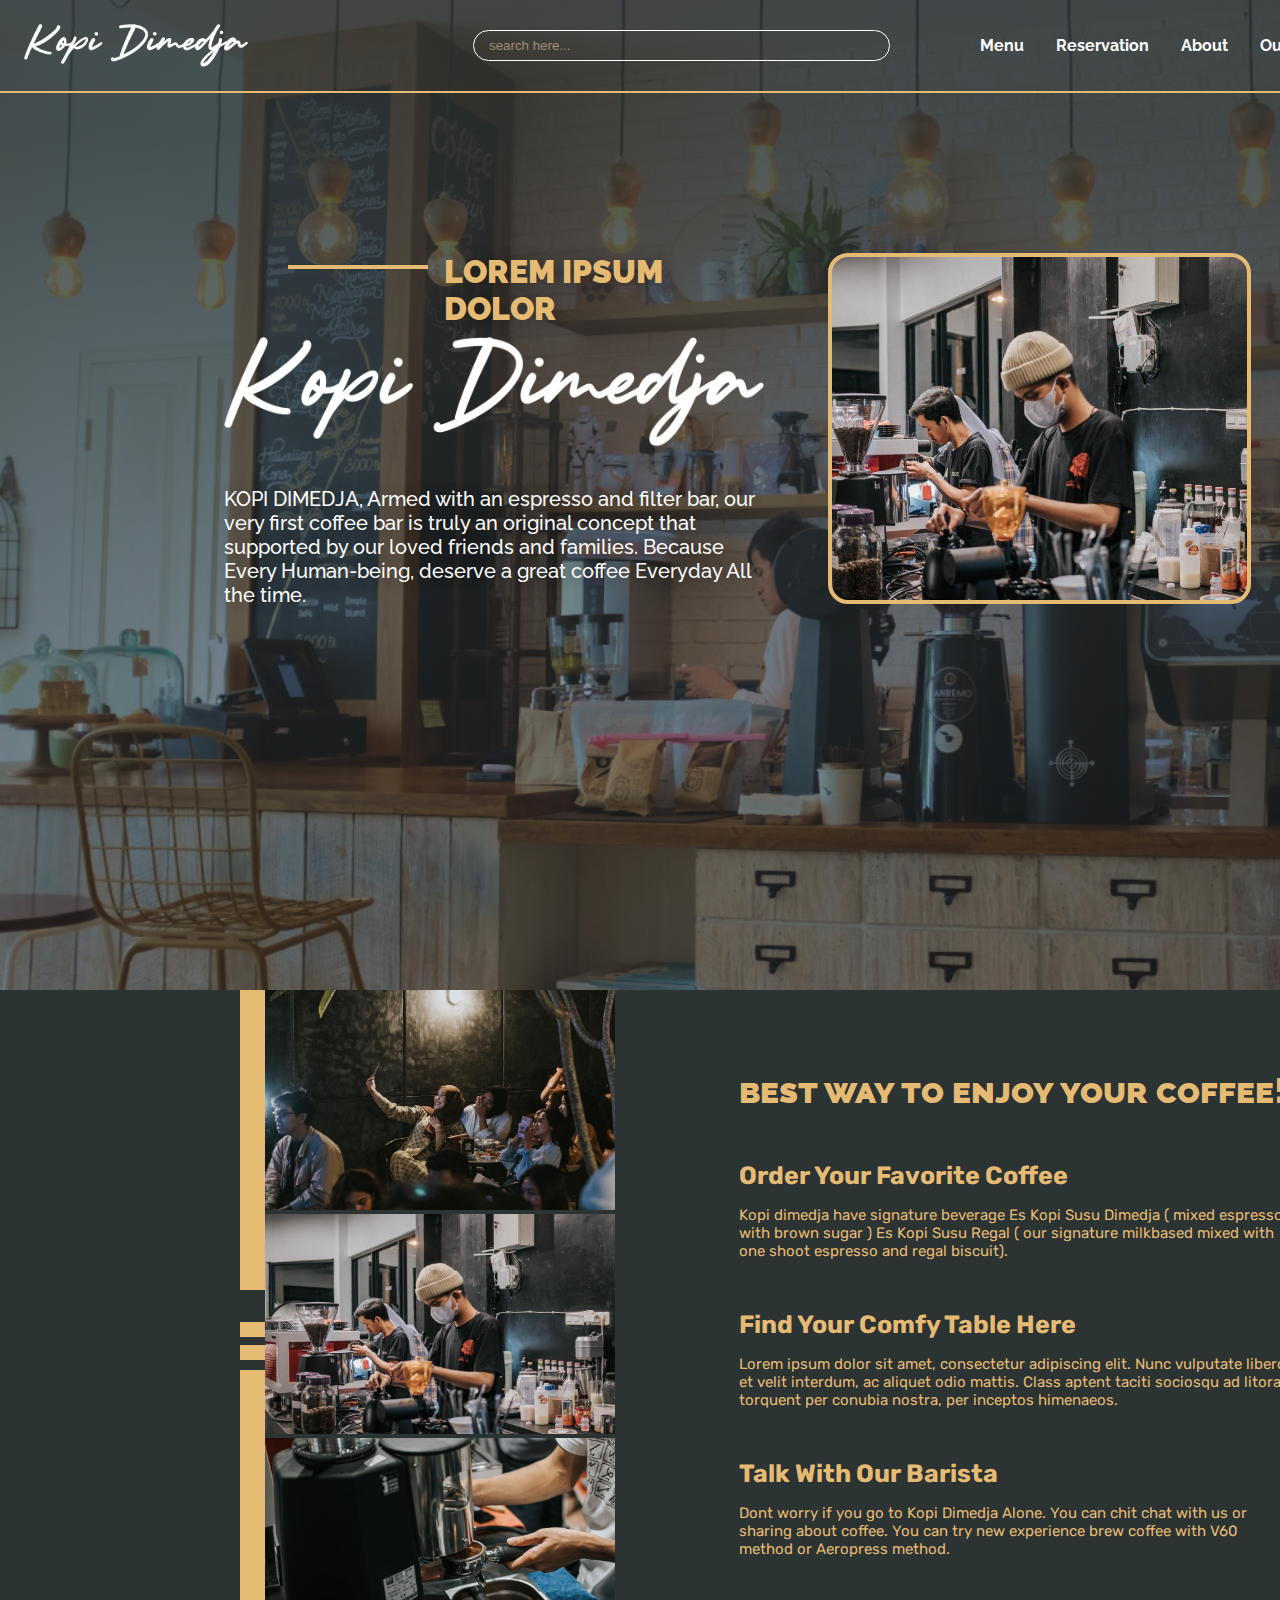
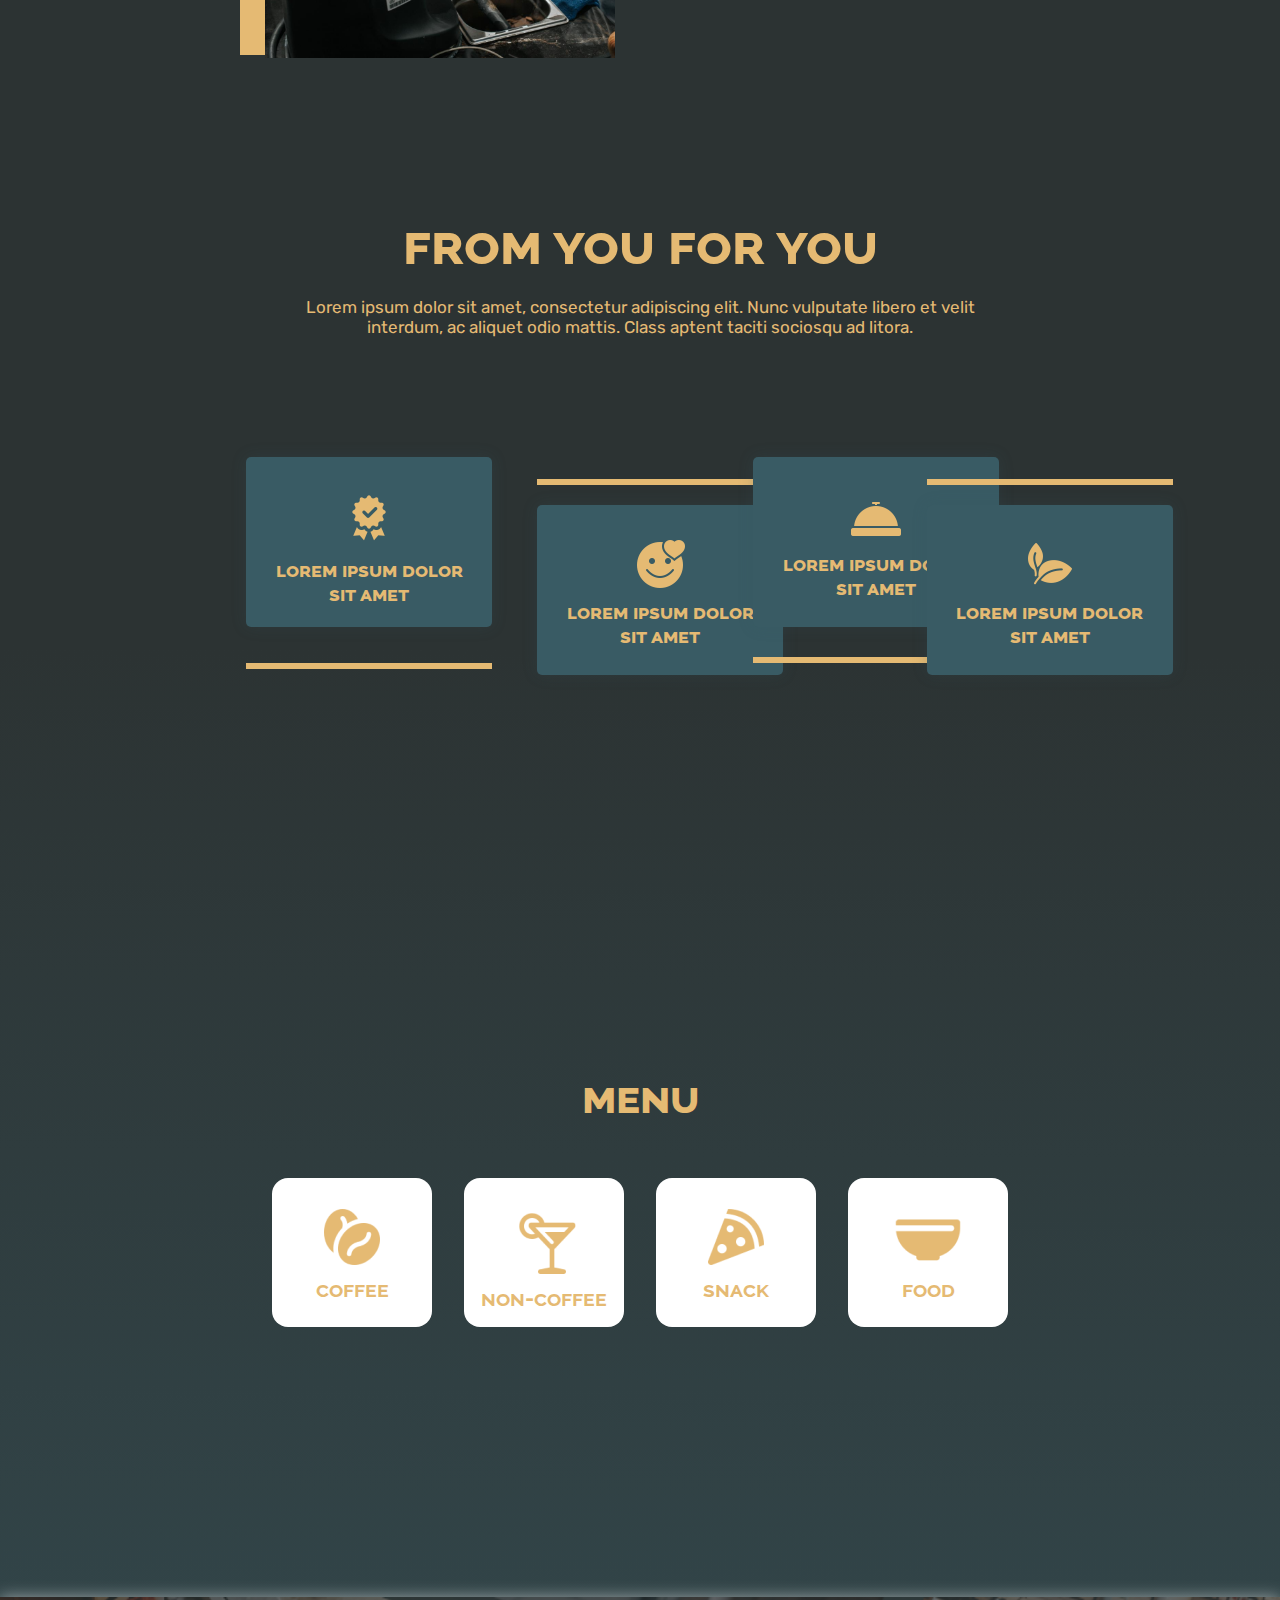
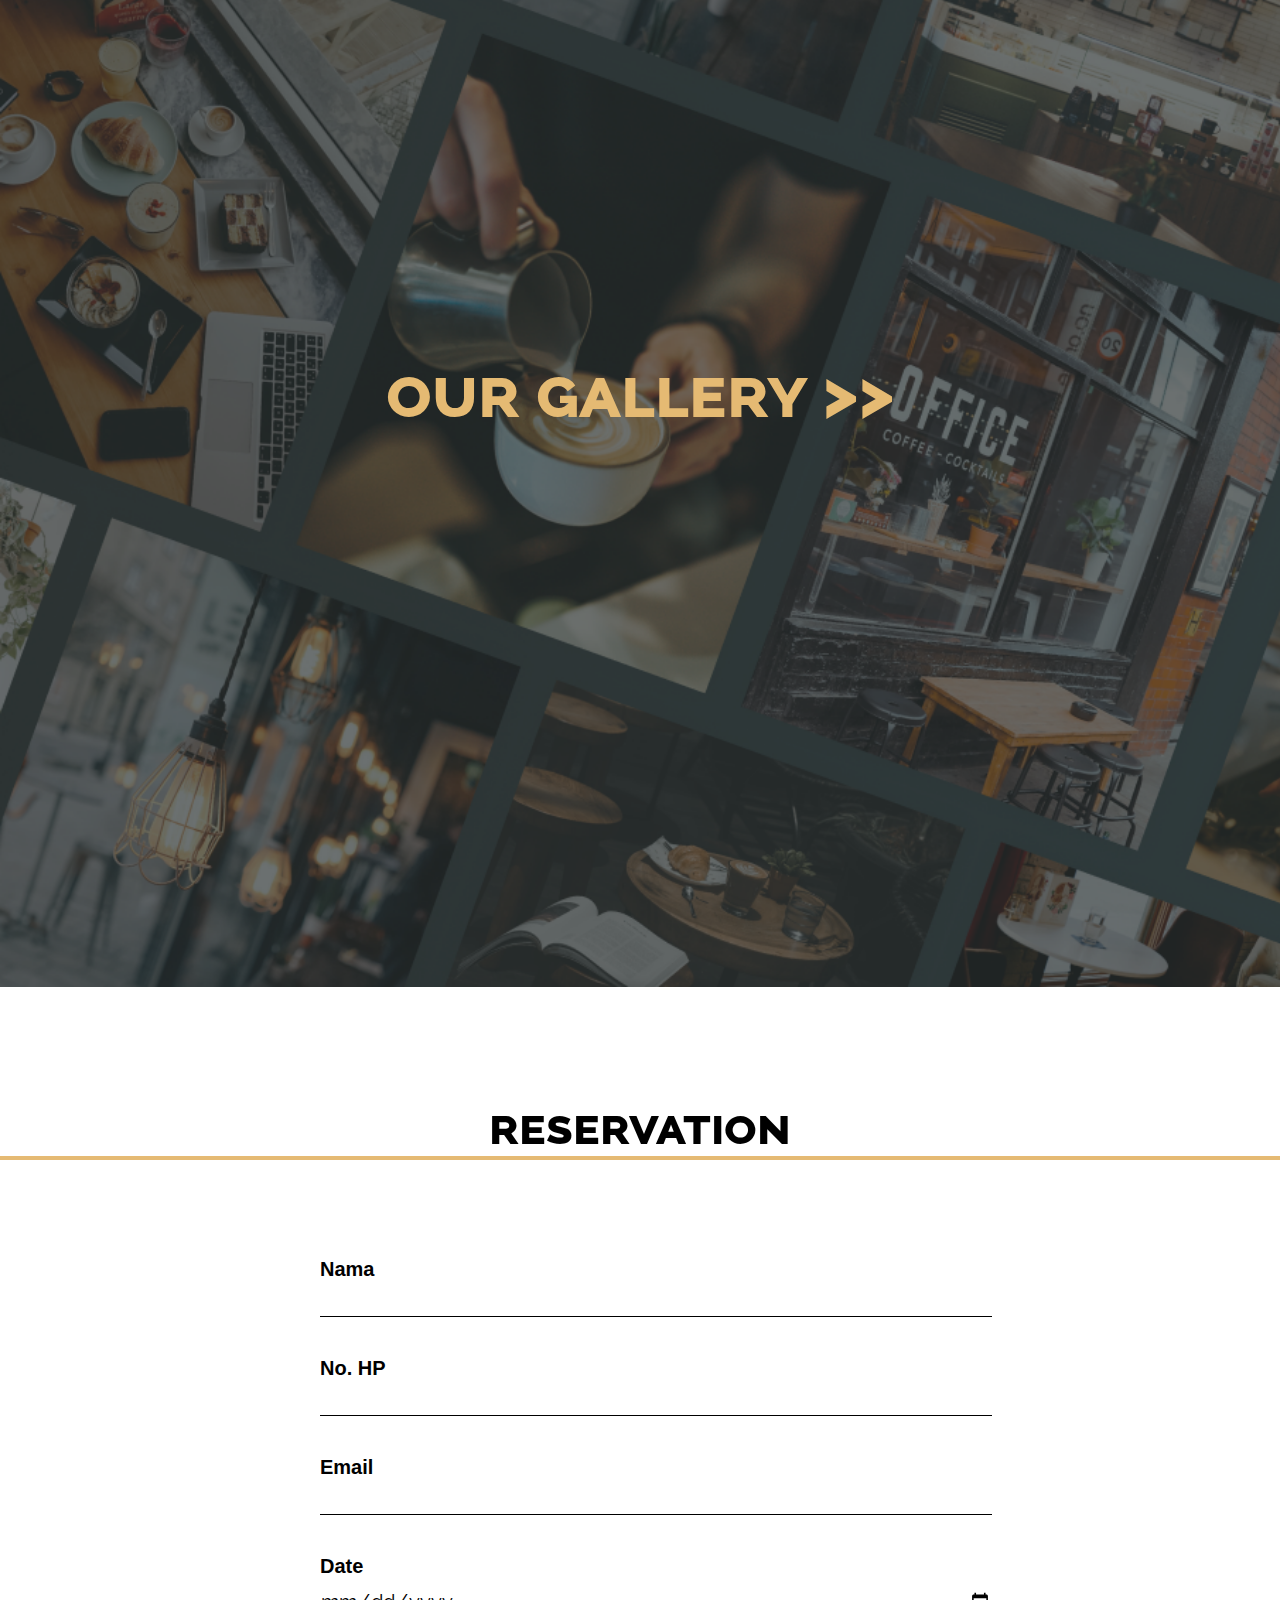
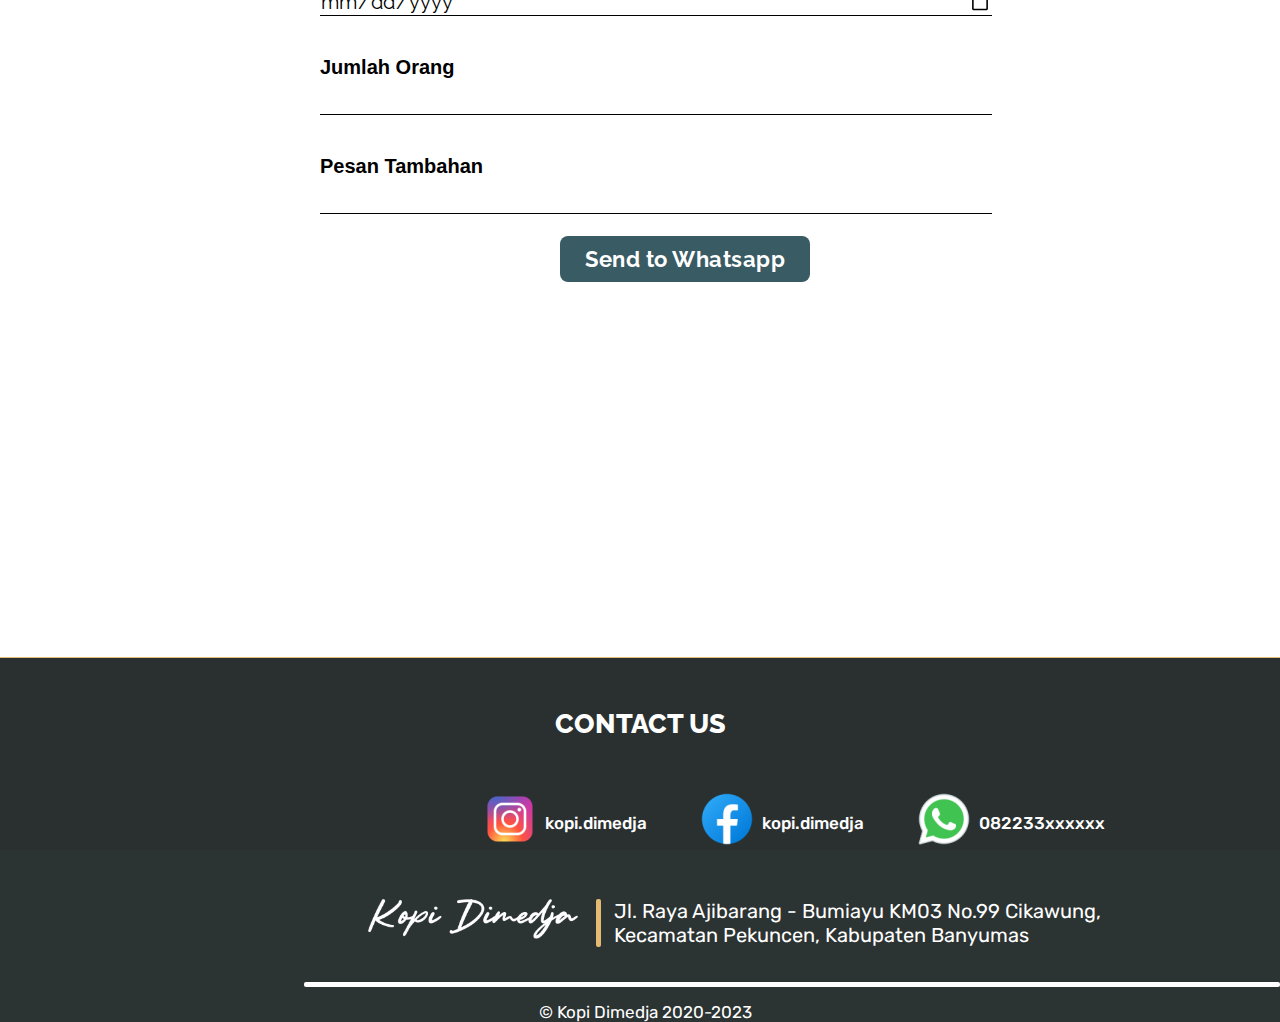
<file: index.html>
<!DOCTYPE html>
<html lang="en">
  <head>
    <meta charset="UTF-8" />
    <meta http-equiv="X-UA-Compatible" content="IE=edge" />
    <meta name="viewport" content="width=device-width, initial-scale=1.0" />
    <title>Kopi Dimedja</title>
    <link rel="preconnect" href="https://fonts.googleapis.com" />
    <link rel="preconnect" href="https://fonts.gstatic.com" crossorigin />
    <link rel="stylesheet" href="https://fonts.googleapis.com/css?family=Raleway">
    <link rel="stylesheet" href="https://fonts.googleapis.com/css?family=Rubik">
    <link
      href="https://fonts.googleapis.com/css2?family=Montserrat:wght@100&display=swap"
      rel="stylesheet"
    />
    <link rel="stylesheet" href="./style_menu2.css" />
    <link rel="stylesheet" href="./style.css" />
    <link rel="stylesheet" href="./search.css" />
    <script src="https://code.jquery.com/jquery-3.6.0.min.js"></script>
    <script src="./mainhome2.js"></script>
    <script src="./searchh.js"></script>
    <script src="./sendtowhatsapp2.js"></script>
  </head>
  <body>
    <section class="section1">
      <div class="container">
        <nav>
          <img src="./img/logobrand.png" alt="" />
          <div class="burger">
            <svg
              xmlns="http://www.w3.org/2000/svg"
              fill="none"
              viewBox="0 0 24 24"
              stroke-width="1.5"
              stroke="currentColor"
            >
              <path
                stroke-linecap="round"
                stroke-linejoin="round"
                d="M3.75 6.75h16.5M3.75 12h16.5m-16.5 5.25h16.5"
              />
            </svg>
          </div>
          <div class="searchbar">
            <input
              type="text"
              name=""
              id="searchid"
              placeholder="search here..."
              onkeyup="liveSearchh()"
            />
            <ul id="list-group-searchid" class="list-group-search">
              <li>
                <a href="#cobayahhid" class="list-group-item">
                  <img src="/img/Menu_Item_Coffee.png" alt="" />
                  <p>Hot Cappuchino</p>
                </a>
              </li>
              <li>
                <a href="#" class="list-group-item">
                  <img src="/img/Menu_Item_Coffee.png" alt="" />
                  <p>Hot Latte</p>
                </a>
              </li>
              <li>
                <a
                  href="https://desty.menu/kopidimedja-purwokerto/products-list/1910661"
                  target="_blank"
                  class="list-group-item"
                >
                  <img src="/img/1.jpg" alt="" />
                  <p>Taro</p></a
                >
              </li>
              <li>
                <a href="" class="list-group-item">
                  <img src="/img/2.jpg" alt="" />
                  <p>Red Velvet</p></a
                >
              </li>
              <li>
                <a href="" class="list-group-item">
                  <img src="/img/4.jpg" alt="" />
                  <p>Fries Platter</p></a
                >
              </li>
              <li>
                <a href="" class="list-group-item">
                  <img src="/img/5.jpg" alt="" />
                  <p>French Fries</p></a
                >
              </li>
              <li>
                <a href="" class="list-group-item">
                  <img src="/img/Menu_Item_Food.png" alt="" />
                  <p>nasiA</p></a
                >
              </li>
              <li>
                <a href="" class="list-group-item">
                  <img src="/img/Menu_Item_Food.png" alt="" />
                  <p>nasiB</p></a
                >
              </li>
            </ul>
          </div>

          <div class="menu">
            <a href="#maincontainerempat">Menu</a>
            <a href="#reservationid">Reservation</a>
            <a href="#footerid">About</a>
            <a href="./our-gallery/our-gallery.html">Our Gallery</a>
          </div>
        </nav>
      </div>
      <div style="border-bottom: 2px solid #e5ba73"></div>

      <div id="heroid" class="hero">
        <div id="textid" class="text">
          <div id="barisdantitleid" class="barisdantitle">
            <div id="baris1id" class="baris1"></div>
            <h1 id="titleid" class="title"><b>lorem ipsum dolor</b></h1>
          </div>
          <img
            id="gambarsampingdecsid"
            class="gambarsampingdecs"
            src="./img/logobrand.png"
            alt=""
          />
          <p id="descid" class="desc">
            KOPI DIMEDJA, Armed with an espresso and filter bar, our<br />
            very first coffee bar is truly an original concept that<br />
            supported by our loved friends and families. Because<br />
            Every Human-being, deserve a great coffee Everyday All<br />
            the time.
          </p>
        </div>

        <div id="pictureid" class="picture">
          <div class="bg"></div>
          <img src="./img/photobangetnih.jpg" alt="" class="boxphoto" />
        </div>
      </div>
    </section>
    <section class="section2">
      <div class="container2">
        <div class="main2">
          <div class="right">
            <div class="garissampinggambar">
              <div class="garis1section1"></div>
              <div class="garis2section1"></div>
              <div class="garis3section1"></div>
              <div class="garis4section1"></div>
            </div>
            <div class="pic">
              <img
                src="./img/photokebersamaan.jpg"
                class="gambar1section1"
                alt=""
              />
              <img
                src="./img/photobangetnih.jpg"
                class="gambar2section1"
                alt=""
              />
              <img src="./img/photo_bg.jpg" class="gambar3section1" alt="" />
            </div>
          </div>
          <div class="left">
            <h1>best way to enjoy your coffee!</h1>
            <h2>Order Your Favorite Coffee</h2>
            <p>
              Kopi dimedja have signature beverage Es Kopi Susu Dimedja ( mixed
              espresso with brown sugar ) Es Kopi Susu Regal ( our signature
              milkbased mixed with one shoot espresso and regal biscuit).
            </p>
            <h2>Find Your Comfy Table Here</h2>
            <p>
              Lorem ipsum dolor sit amet, consectetur adipiscing elit. Nunc
              vulputate libero et velit interdum, ac aliquet odio mattis. Class
              aptent taciti sociosqu ad litora torquent per conubia nostra, per
              inceptos himenaeos.
            </p>
            <h2>Talk With Our Barista</h2>
            <p>
              Dont worry if you go to Kopi Dimedja Alone. You can chit chat with
              us or sharing about coffee. You can try new experience brew coffee
              with V60 method or Aeropress method.
            </p>
          </div>
        </div>
      </div>
    </section>

    <section class="section3">
      <div class="3">
        <div class="main3">
          <div class="text2main3">
            <h1>from you for you</h1>
            <p>
              Lorem ipsum dolor sit amet, consectetur adipiscing elit. Nunc
              vulputate libero et velit<br />
              interdum, ac aliquet odio mattis. Class aptent taciti sociosqu ad
              litora.
            </p>
          </div>
          <div class="informationmain3">
            <div class="gambar1main3">
              <img src="./img/Section3_icon1.png" alt="" />
              <p></p>
              <p>lorem ipsum dolor <br />sit amet</p>
              <div class="barisgambar1"></div>
            </div>

            <div class="gambar2main3">
              <div class="barisgambar2"></div>
              <img src="./img/Section3_icon2.png" alt="" />
              <p>lorem ipsum dolor <br />sit amet</p>
            </div>
            <div class="gambar3main3">
              <img src="./img/Section3_icon3.png" alt="" />
              <p>lorem ipsum dolor <br />sit amet</p>
              <div class="barisgambar1"></div>
            </div>
            <div class="gambar4main3">
              <div class="barisgambar2"></div>
              <img src="./img/Section3_icon4.png" alt="" />
              <p>lorem ipsum dolor <br />sit amet</p>
            </div>
          </div>
        </div>
      </div>
    </section>
    <section class="section4">
      <div class="main4" id="maincontainerempat">
        <div>
          <h1 style="text-align: center" id="menusection" class="textbold">
            Menu
          </h1>
          <div id="pilihanmenusection" class="pilihanmenu">
            <div id="coffeebtn" class="coffemenu">
              <div>
                <img src="./img/Menu_Coffee_coklat.png" alt="" />
              </div>
              <div class="text_menu">coffee</div>
            </div>
            <div id="noncoffeebtn" class="noncoffemenu">
              <div>
                <img src="./img/Menu_NonCoffee_coklat.png" alt="" />
              </div>
              <div class="text_menu">Non-Coffee</div>
            </div>
            <div id="snackbtn" class="snackmenu">
              <div>
                <img src="./img/Menu_Snack_coklat.png" alt="" />
              </div>
              <div class="text_menu">snack</div>
            </div>
            <div id="foodbtn" class="foodmenu">
              <div>
                <img src="./img/Menu_Food_coklat.png" alt="" />
              </div>
              <div class="text_menu">food</div>
            </div>
          </div>
        </div>
      </div>
    </section>
    <section class="section4">
      <div class="container_menu">
        <div id="lisdaftartmakanan" class="listdaftarmakanan"></div>
      </div>
    </section>

    <section>
      <div class="maincontainertujuh">
        <div class="textourgallery">
          <a
            href="our-gallery/our-gallery.html"
            target="_blank"
            class="textourgallery"
            ><p>Our gallery >></p></a
          >
        </div>
      </div>
    </section>
    <section>
      <div id="reservationid" class="main5">
        <div class="rsvptest">
          <div class="reservation">
            <h1 class="txtrsvp">Reservation</h1>
            <form class="whatsapp-form">
              <label for="nama">Nama</label><br />
              <input
                type="text"
                id="namaid"
                name="nama"
                style="border: none; border-bottom: 1px solid black"
              /><br />
              <br />
              <br />
              <label for="number">No. HP</label><br />
              <input
                type="number"
                id="numberid"
                name="number"
                style="border: none; border-bottom: 1px solid black"
              /><br />
              <br />
              <br />
              <label for="email">Email</label><br />
              <input
                type="email"
                id="emailid"
                name="email"
                style="border: none; border-bottom: 1px solid black"
              /><br />
              <br />
              <br />
              <label for="date">Date</label><br />
              <input
                type="date"
                id="dateid"
                name="date"
                style="border: none; border-bottom: 1px solid black"
              /><br />
              <br />
              <br />
              <label for="pengunjung">Jumlah Orang</label><br />
              <input
                type="number"
                id="pengunjungid"
                name="numberpengunjung"
                style="border: none; border-bottom: 1px solid black"
              /><br />
              <br />
              <br />
              <label for="pesantambahan">Pesan Tambahan</label><br />
              <input
                type="text"
                id="pesanid"
                name="order"
                style="border: none; border-bottom: 1px solid black"
              /><br />
              <br />
              <br />
              <a
                class="btnsend"
                href="javascript:void"
                type="submit"
                title="Send to Whatsapp"
                >Send to Whatsapp</a
              >
              <div id="text-info"></div>
            </form>
          </div>
        </div>
      </div>
    </section>
    <section>
      <div class="main6">
        <div class="footer" id="footerid">
          <h3>CONTACT US</h3>
          <div class="social-media">
            <a href="#" class="instagram">
              <img src="./img/instagram.png" alt="" />
              <p>kopi.dimedja</p>
            </a>

            <a href="#" class="facebook">
              <img src="./img/facebook.png" alt="" />
              <p>kopi.dimedja</p>
            </a>

            <a href="#" class="whatsapp">
              <img src="./img/whatsapp.png" alt="" />
              <p>082233xxxxxx</p>
            </a>
          </div>
          <div class="cobatest">
            <div class="logo-address">
              <div class="logo-in-footer">
                <img src="./img/logobrand.png" alt="" />

                <div class="garis-content-footer"></div>
              </div>
              <p>
                Jl. Raya Ajibarang - Bumiayu KM03 No.99 Cikawung,<br />
                Kecamatan Pekuncen, Kabupaten Banyumas
              </p>
            </div>
          </div>
          <div class="garis-footer"></div>
          <div class="copyright-logo">&copy; Kopi Dimedja 2020-2023</div>
        </div>
      </div>
    </section>
  </body>
</html>
</file>
<file: style_menu2.css>
.listdaftarmakanan {
  margin-top: 160px;
  display: grid;
  grid-template-columns: auto;
  gap: 2rem;
}

.listdaftarmakanan .makanan {
  text-align: center;
}

.listdaftarmakanan .makanan img {
  object-fit: cover;
  /* width: 100%; */
  width: 230px;
  height: 12rem;
  margin-bottom: 1rem;
  border-radius: 10%;
}

.listdaftarmakanan .makanan .nama_makanan {
  font-size: 25px;
  color: #e5ba73;
  font-weight: bold;
}

.listdaftarmakanan .makanan .harga_makanan {
  padding-top: 10px;
  font-size: 23px;
  color: #e5ba73;
}

@media (max-width: 575.98px) {
  .listdaftarmakanan {
    margin-top: 160px;
    grid-template-columns: auto auto;
  }
}

@media (min-width: 576px) and (max-width: 767.98px) {
}

@media (min-width: 768px) and (max-width: 991.98px) {
  .listdaftarmakanan {
    margin-top: 160px;
    grid-template-columns: auto auto auto;
  }
}

@media (min-width: 992px) and (max-width: 1199.98px) {
  .listdaftarmakanan {
    grid-template-columns: auto auto auto auto;
    gap: 3rem;
  }
}

@media (min-width: 1200px) {
  .listdaftarmakanan {
    grid-template-columns: auto auto auto auto auto;
    gap: 4rem;
  }
}
</file>
<file: style.css>
* {
  padding: 0;
  margin: 0;
  font-family: "Raleway";
}
html {
  scroll-behavior: smooth;
}

.container {
  max-width: 100%;
  margin: 0 auto;
}

:root {
  --gradient: linear-gradient(180.5deg, rgba(44, 51, 51, 1) 50%, #395b64 100%);
}

body {
  background-image: var(--gradient);
  height: 500vh;
}

.section1 {
  background: linear-gradient(
      180deg,
      rgba(44, 51, 51, 0.377) 100%,
      rgba(44, 51, 51, 0.54) 100%
    ),
    url("./img/Section1_background.png");
  background-repeat: no-repeat;
  background-size: cover;
  min-height: 100vh;
  height: 110vh;
}

.section1 img {
  width: 14rem;
}

.section1 nav {
  display: flex;
  align-items: center;
  padding: 1.5rem;
  /* position: fixed; */
  position: relative;
  z-index: 1000;
}

.section1 nav .menu {
  margin-left: auto;
  display: flex;
  gap: 2rem;
}

.menu {
  padding-left: 10vh;
}

.menu a {
  white-space: nowrap;
}

.section1 nav .menu a {
  color: white;
  text-decoration: none;
  font-weight: bold;
}

.section1 nav .menu a:hover {
  color: #e5ba73;
}

.section1 nav .burger {
  display: none;
  margin-left: auto;
  color: white;
}

.section1 nav .burger svg {
  width: 2rem;
  height: 2rem;
}

.section1 .hero {
  margin-top: 5rem;
}

.section1 .hero .title {
  font-style: normal;
  font-weight: bold;
  text-transform: uppercase;
  color: #e5ba73;
  text-shadow: 0px 0px 15px rgba(0, 0, 0, 0.35);
}

.section1 .hero .desc {
  margin-top: 1rem;
  color: white;
  text-shadow: 0px 0px 15px rgba(0, 0, 0, 0.35);
}

.picture img {
  width: 420px;
  height: 350px;
  border-radius: 20px;
  margin-left: 4rem;
}

.boxphoto {
  object-fit: cover;
}

/* .boxphoto {
  position: absolute;

} */

/* .bg {
  width: 400px;
  height: 320px;
  top: 300px;
  border: 5px solid #e5ba73;
  position: absolute;
  border-radius: 20px;
} */

.bg {
  width: 415px;
  height: 343px;
  border: 4px solid #e5ba73;
  border-radius: 20px;
  position: absolute;
  margin-left: 4rem;
}

.baris1 {
  width: 140px;
  height: 4px;
  background-color: #e5ba73;
  display: inline-block;
  margin-top: 12px;
  margin-right: 1rem;
  margin-left: 10rem;
}

.title {
  display: inline-block;
  width: 300px;
}
#heroid {
  display: grid;
  grid-template-columns: 1fr 1fr;
  grid-template-rows: 0.2fr 1.5fr;
  margin-top: 10rem;
}

#barisdantitleid {
  display: flex;
}

#textid {
  display: grid;
  grid-template-columns: 1fr;
  grid-template-rows: 1fr;
  grid-template-areas:
    "baris1" " title"
    "gambarsampingdecs"
    "desc";
  /* grid-gap: 0.2rem; */
}
.section2 {
  padding-bottom: 150px;
}
.section3 {
  padding-bottom: 10px;
}

.baris1 {
  grid-area: baris1;
  margin-left: 18rem;
}
.title {
  grid-area: title;
}
.gambarsampingdecs {
  grid-area: gambarsampingdecs;
  margin-left: 14rem;
  margin-bottom: 1.5rem;
}
.desc {
  grid-area: desc;
  margin-left: 14rem;
}

.hero .text img {
  width: 540px;
  height: 110px;
}
.hero .text p {
  font-family: "Raleway";
  font-style: normal;
  font-weight: 500;
  font-size: 20px;
}

.main2 {
  display: grid;
  grid-template-columns: 1fr 1fr;
}
.right {
  display: flex;
}

.left {
  margin-top: 80px;
  width: 550px;
  margin-left: -100px;
}

/* .right {
  display: grid;
  grid-template-rows: 1fr;
  width: 100px;
}
.left {
  display: grid;
  grid-template-columns: 1fr;
  grid-template-rows: 1fr 1fr;
  padding-right: 15rem;
} */
.left h1 {
  font-family: "Raleway";
  font-style: normal;
  font-size: 35px;
  font-weight: 1000;
  font-variant: all-small-caps;
  color: #e5ba73;
}

.left h2 {
  color: #e5ba73;
  font-family: "Rubik";
  font-style: normal;
  font-size: 25px;
  color: #e5ba73;
  margin-top: 50px;
}

.left p {
  font-family: "Rubik";
  font-style: normal;
  color: #e5ba73;
  margin-top: 16px;
  /* font-weight: 300; */
  font-size: 15px;
}

.garis1section1 {
  position: relative;
  width: 25px;
  height: 300px;
  background-color: #e5ba73;
  left: 240px;
}

.garis2section1 {
  position: relative;
  width: 25px;
  height: 15px;
  background-color: #e5ba73;
  left: 240px;
  margin-top: 2rem;
}

.garis3section1 {
  position: relative;
  width: 25px;
  height: 15px;
  background-color: #e5ba73;
  left: 240px;
  margin-top: 8px;
}
.garis4section1 {
  position: relative;
  width: 25px;
  height: 285px;
  background-color: #e5ba73;
  left: 240px;
  margin-top: 10px;
}
.gambar1section1 {
  padding-right: 14rem;
}
.right img {
  width: 350px;
  height: 220px;
  padding-left: 15rem;
}

.text2main3 h1 {
  font-family: "Raleway";
  font-style: normal;
  font-weight: 800;
  font-size: 55px;
  font-variant: all-small-caps;
  color: #e5ba73;
}

.text2main3 p {
  font-family: "Rubik";
  font-style: normal;
  font-weight: 400;
  font-size: 17px;
  color: #e5ba73;
  padding-top: 20px;
  margin-bottom: 120px;
}

.main3 {
  text-align: center;
}

.informationmain3 {
  display: grid;
  grid-template-columns: 1fr 1fr 1fr 1fr;
  margin-left: 6rem;
}

.gambar1main3 {
  width: 246px;
  height: 170px;
  background: #395b64;
  margin-left: 150px;
  box-shadow: 0px 0px 15px rgba(57, 91, 100, 0.2);
  border-radius: 5px;
}
.gambar2main3 {
  width: 246px;
  height: 170px;
  background: #395b64;
  box-shadow: 0px 0px 15px rgba(57, 91, 100, 0.2);
  border-radius: 5px;
  margin-left: 45px;
  margin-top: 3rem;
}
.gambar3main3 {
  width: 246px;
  height: 170px;
  background: #395b64;
  box-shadow: 0px 0px 15px rgba(57, 91, 100, 0.2);
  border-radius: 5px;
  margin-left: -30px;
}
.gambar4main3 {
  width: 246px;
  height: 170px;
  background: #395b64;
  box-shadow: 0px 0px 15px rgba(57, 91, 100, 0.2);
  border-radius: 5px;
  margin-left: -105px;
  margin-top: 3rem;
}

.barisgambar1 {
  width: 240px;
  border: 3px solid #e5ba73;
  margin-top: 57px;
}
.barisgambar2 {
  width: 240px;
  border: 3px solid #e5ba73;
  margin-top: -26px;
}
.gambar1main3 img {
  margin-top: 35px;
}
.gambar3main3 img {
  margin-top: 35px;
}
.gambar2main3 img {
  margin-top: 55px;
}
.gambar4main3 img {
  margin-top: 55px;
}

.informationmain3 p {
  font-family: "Raleway";
  font-style: normal;
  font-weight: 800;
  font-size: 20px;
  padding-top: 6px;
  color: #e5ba73;
  text-align: center;
  font-variant: all-small-caps;
}

.main4 {
  display: flex;
  justify-content: center;
  margin-top: 24rem;
}

.main4 h1 {
  padding-bottom: 50px;
}

.main4 .textbold {
  font-family: "Raleway";
  font-style: normal;
  font-weight: 800;
  font-size: 45px;
  line-height: 130%;
  text-align: center;
  font-variant: all-small-caps;

  color: #e5ba73;
}

.pilihanmenu {
  width: 100%;
  display: grid;
  grid-template-columns: auto auto auto auto;
  gap: 2rem;
}

.pilihanmenu > div {
  display: flex;
  flex-direction: column;
  justify-content: center;
  align-items: center;
  text-align: center;
  background-color: white;
  width: 8rem;
  border-radius: 1rem;
  padding: 1rem;
  color: #e5ba73;
}

.pilihanmenu > div:hover {
  background-color: #e5ba73;
  color: white;
}
.pilihanmenu .text_menu {
  width: 100%;
  font-family: "Raleway";
  font-size: 22px;
  font-variant: all-small-caps;
  font-weight: bold;
  transition: all 0.3s ease-in-out;
  white-space: nowrap;
}

.foodmenu,
.snackmenu,
.noncoffemenu,
.coffemenu:hover {
  cursor: pointer;
}
.coffemenu img {
  transition: all 0.3s ease-in-out;
}
.coffemenu:hover img {
  transform: scale(1.1);
}
.coffemenu:hover img {
  content: url("/img/Menu_Coffee_Putih.png");
  transition: content 0.5s ease-in-out;
}

.textcoffe {
  padding-left: 17px;
  color: #e5ba73;
  font-family: "Raleway";
  font-size: 22px;
  font-variant: all-small-caps;
  font-weight: bold;
  transition: all 0.3s ease-in-out;
}

.noncoffemenu img {
  transition: all 0.3s ease;
}
.noncoffemenu img {
  padding-left: 15px;
  padding-top: 17px;
  transition: all 0.3s ease-in-out;
}
.noncoffemenu:hover img {
  transform: scale(1.1);
}
.noncoffemenu:hover img {
  content: url("/img/Menu_NonCoffee_Putih.png");
  transition: content 0.5s ease-in-out;
}

/* .snackmenu {
  width: 100px;
  height: 100px;
  border-radius: 10%;
  background-color: white;
} */

.snackmenu img {
  transition: all 0.5s ease-in-out;
}

.snackmenu:hover img {
  transform: scale(1.1);
}
.snackmenu:hover img {
  content: url("/img/Menu_Snack_Putih.png");
  transition: content 0.5s ease-in-out;
}
.gambarsnack:hover {
  background-color: #e5ba73;
  border-radius: 10px;
}

.foodmenu {
  border-radius: 10%;
  background-color: white;
}

.foodmenu img {
  transition: all 0.3s ease;
}
.foodmenu:hover img {
  transform: scale(1.1);
}
.foodmenu:hover img {
  content: url("/img/Menu_Food_Putih.png");
  transition: content 0.5s ease-in-out;
}
.gambarfood:hover {
  background-color: #e5ba73;
  border-radius: 10px;
}
.maincontainertujuh {
  background-image: url(./img/background_OurGallery.png);
  width: 100%;
  height: 110vh;
  margin-top: 110px;
  background-size: cover;
  box-shadow: 0 0 15px rgba(255, 255, 255, 0.5);
  z-index: 3;
}
.textourgallery {
  text-decoration: none;
  list-style: none;
  align-items: center;
  padding-top: 350px;
}
.textourgallery p {
  color: white;
}
.maincontainertujuh .textourgallery p {
  font-family: "Raleway";
  font-style: normal;
  font-weight: 800;
  font-size: 70px;
  line-height: 130%;
  text-align: center;
  color: #e5ba73;
  font-variant: all-small-caps;
}

section .main5 {
  width: 100%;
  height: 130vh;
  background-color: white;
  padding-top: 100px;
}

/* send */
/* .reservation {
  text-align: center;
  align-items: center;
}
.garisrsvp2 {
  width: 240px;
  border: 3px solid #e5ba73;
  border-radius: 5px;
} */

.txtrsvp {
  text-align: center;
  color: #000000;
  font-variant: all-small-caps;
  font-family: "Raleway";
  font-style: normal;
  font-weight: 800;
  font-size: 50px;
  padding-top: 10px;
  border-bottom: 4px solid #e5ba73;
}

.textreservation {
  text-align: center;
  color: #000000;
  font-variant: all-small-caps;
  font-family: "Raleway";
  font-style: normal;
  font-weight: 800;
  font-size: 30px;
  line-height: 130%;
  padding-top: 10px;
}
form {
  margin-top: 6rem;
  margin-left: 20rem;
}
form label {
  font-family: Arial, Helvetica, sans-serif;
  font-style: normal;
  font-weight: 600;
  font-size: 20px;
  line-height: 130%;
  display: inline-block;
}

form #namaid {
  padding-top: 10px;
  width: 70%;
  font-size: 20px;
}
form #numberid {
  padding-top: 10px;
  width: 70%;
  font-size: 20px;
}
form #emailid {
  padding-top: 10px;
  width: 70%;
  font-size: 20px;
}
form #dateid {
  padding-top: 10px;
  width: 70%;
  font-size: 20px;
}
form #pengunjungid {
  padding-top: 10px;
  width: 70%;
  font-size: 20px;
}
form #pesanid {
  padding-top: 10px;
  width: 70%;
  font-size: 20px;
}

.btnsend {
  margin-left: 25%;
  margin-top: -25px;
  margin-bottom: 20px;
  text-align: center;
  /* cursor: pointer;
  transition-duration: 0.4s; */
}
.whatsapp-form a.btnsend {
  color: #fff;
  background: #395b64;
  text-decoration: none;
  display: inline-block;
  padding: 10px 25px;
  border-radius: 0.5rem;
  font-weight: 700;
  letter-spacing: 0.5px;
  font-size: 22px;

  outline: none;
}
#text-info {
  align-items: center;
  /* margin-right: 30px; */
  margin-right: 29%;
}
#text-info span {
  display: block;
  /* width: 100%; */
  /* top: 5300px;
  left: 691px; */
  margin-left: 10px;
  padding: 10px 15px;
  text-align: center;
  font-weight: 700;
  font-size: 12px;
}
#text-info span.yes {
  background: #c6ffc5;
  color: #0ea904;
}
#text-info span.no {
  background: #ffc5c5;
  color: #ce0404;
}

.footer {
  border-top: 1px solid #e5ba73;
  background-color: #2a3030;
  height: 15vw;
}
.footer h3 {
  color: white;
  text-align: center;
  margin-top: 50px;
  margin-bottom: 50px;
  font-size: 27px;
  font-family: "Raleway";
  font-style: normal;
  font-weight: 800;
}

.social-media {
  display: flex;
  justify-content: space-between;
  align-items: center;
}
.social-media a {
  display: flex;
  align-items: center;
  text-decoration: none;
}
.social-media p {
  color: white;
  font-family: "Rubik";
  font-style: normal;
  font-weight: 500;
  font-size: 17px;
  line-height: 130%;
  margin-top: 10px;
  margin-left: 5px;
}
.instagram {
  margin-left: 480px;
  text-decoration: none;
}

.whatsapp {
  margin-right: 500px;
  text-decoration: none;
}

.facebook {
  text-decoration: none;
  margin-left: 50px;
  margin-right: 50px;
}

.instagram:hover p {
  color: #e5ba73;
}
.facebook:hover p {
  color: #e5ba73;
}
.whatsapp:hover p {
  color: #e5ba73;
}
.logo-address {
  display: grid;
  grid-template-columns: 1fr 1fr;
  align-items: center;
  margin-top: 50px;
}
.logo-address img {
  width: 210.32px;
  height: 40px;
}
.logo-address p {
  text-align: left;
  font-family: "Rubik";
  font-style: normal;
  font-weight: 400;
  font-size: 20px;
  color: white;
  margin-left: -210px;
}
.logo-in-footer {
  display: grid;
  grid-template-columns: 1fr 1fr;
}
.cobatest {
  margin-left: 23rem;
}

.garis-content-footer {
  width: 5px;
  height: 3rem;
  border-radius: 2px;
  background-color: #e5ba73;
}
.garis-footer {
  width: 61rem;
  height: 5px;
  border-radius: 2px;
  margin-top: 35px;
  margin-left: 19rem;
  background-color: #ffffff;
}
.copyright-logo {
  margin-top: 15px;
  padding-left: 10px;
  color: white;
  font-family: "Rubik";
  font-style: normal;
  font-weight: 400;
  font-size: 17px;
  text-align: center;
}

/* // Extra small devices (portrait phones, less than 576px) */
@media (max-width: 575.98px) {
  .container {
    max-width: 540px;
  }

  .section1 nav .menu {
    flex-direction: column;
    position: absolute;
    right: 0;
    top: 0;
    background-color: black;
    height: 100vh;
    padding: 2rem;
    display: none;
  }

  .section1 nav .burger {
    display: block;
  }

  .section1 .hero {
    text-align: center;
  }

  .section1 .hero .title {
    margin-bottom: 1rem;
    font-weight: 900;
  }

  .section1 .hero img {
    width: 70%;
    margin-top: 2rem;
  }
}

/* // Small devices (landscape phones, 576px and up) */
@media (min-width: 576px) and (max-width: 767.98px) {
  .container {
    max-width: 720px;
  }
}

/* // Medium devices (tablets, 768px and up) */
@media (min-width: 768px) and (max-width: 991.98px) {
  .container {
    max-width: 960px;
  }
}

/* // Large devices (desktops, 992px and up) */
@media (min-width: 992px) and (max-width: 1199.98px) {
  .container {
    max-width: 1140px;
  }
}

/* // Extra large devices (large desktops, 1200px and up) */
@media (min-width: 1200px) {
  .container {
    max-width: 1320px;
  }
}
</file>
<file: search.css>
.searchbar {
  padding-left: 25vh;
}
.searchbar input {
  display: flex;
  width: 400px;
  padding: 7px 0px;
  padding-left: 15px;
  border: 1px solid #ffffff;
  border-radius: 100px;
  background: transparent;
  color: white;
  font-family: Arial, Helvetica, sans-serif;
}

.searchbar input::placeholder {
  color: #a08f74;
  font-weight: 100;
}

#list-group-searchid {
  display: none;
  list-style-type: none;
  padding: 0;
  margin: 0;
}

#list-group-searchid {
  list-style: none;
  position: absolute;
}

#list-group-searchid li {
  padding: 8px;
  background-color: #f9f9f9;
  border-bottom: 1px solid #ddd;
  cursor: pointer;
  font-size: 20px;
}

#list-group-searchid li:hover {
  background-color: #e5ba73;
}
.list-group-item img {
  width: 100px;
  height: 100px;
}

.list-group-item p {
  display: inline-block;
  color: black;
  list-style: none;
  margin-left: 50px;
}
</file>
